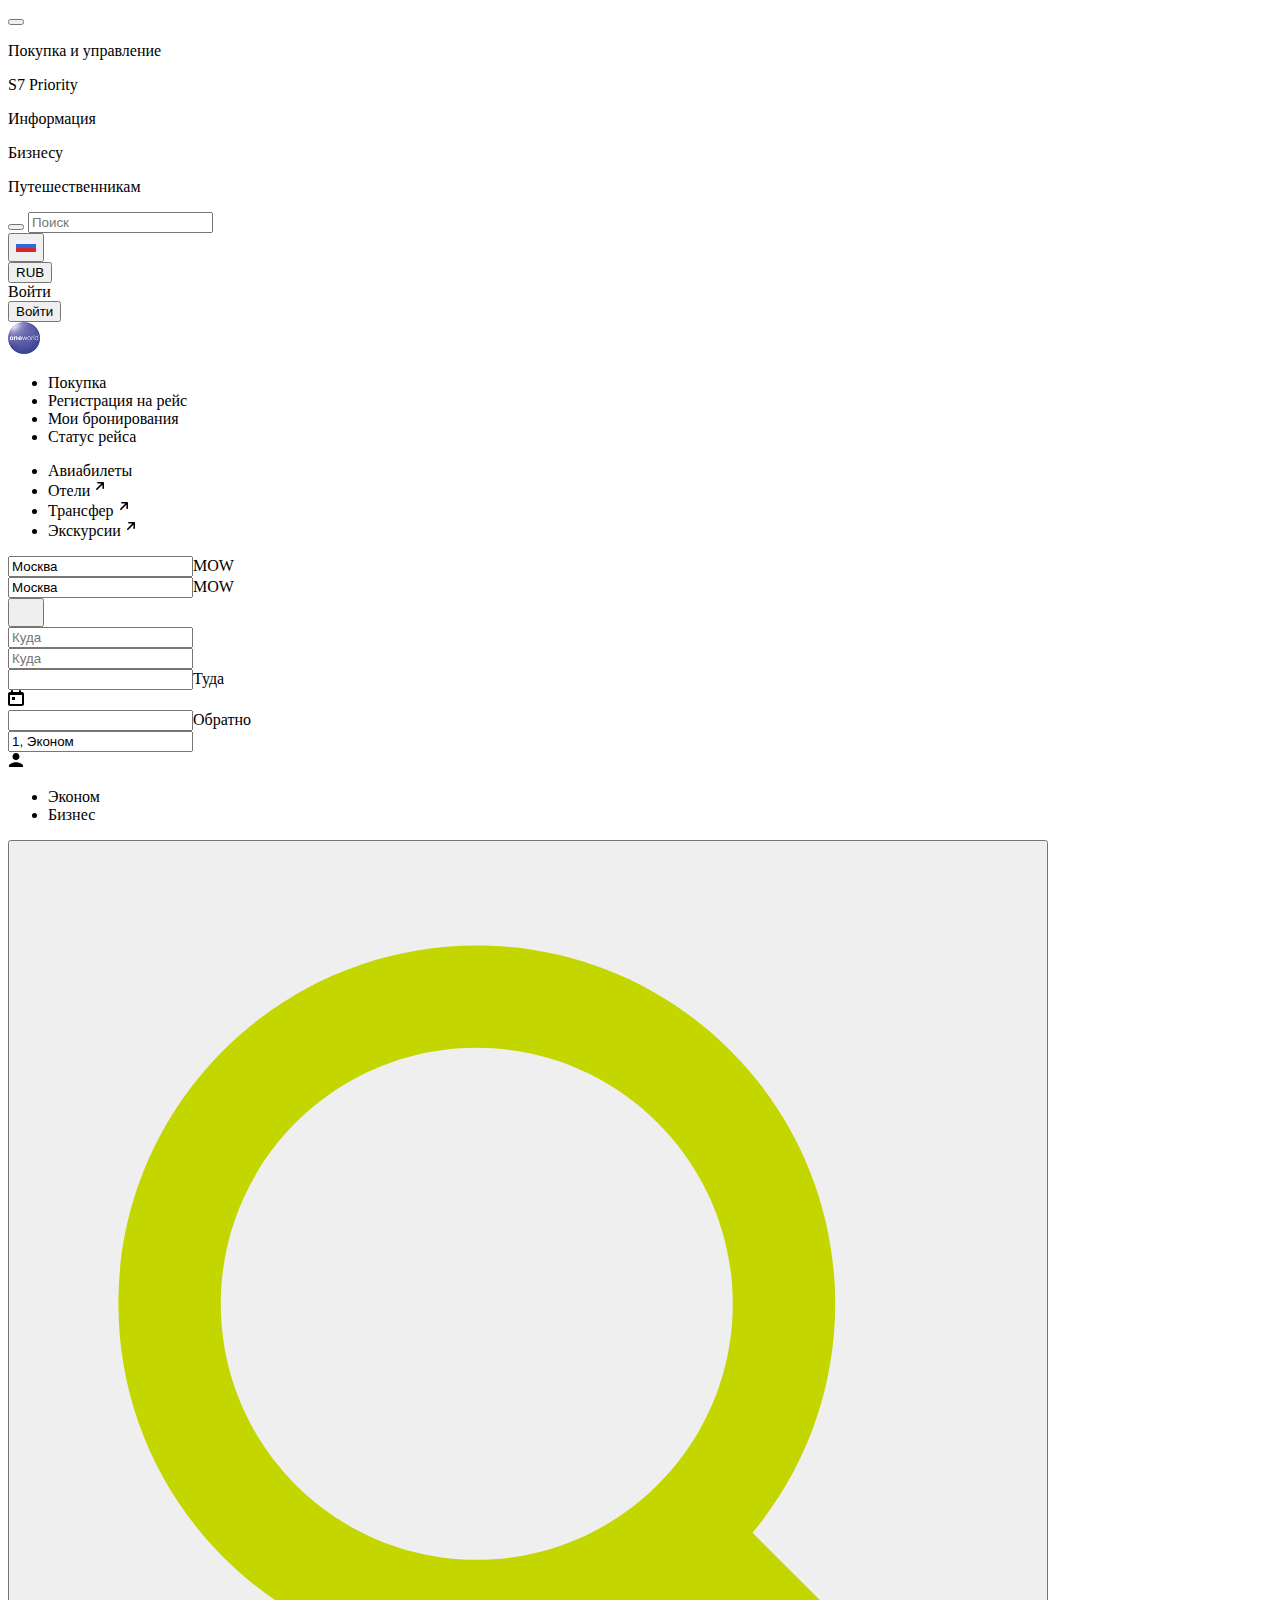
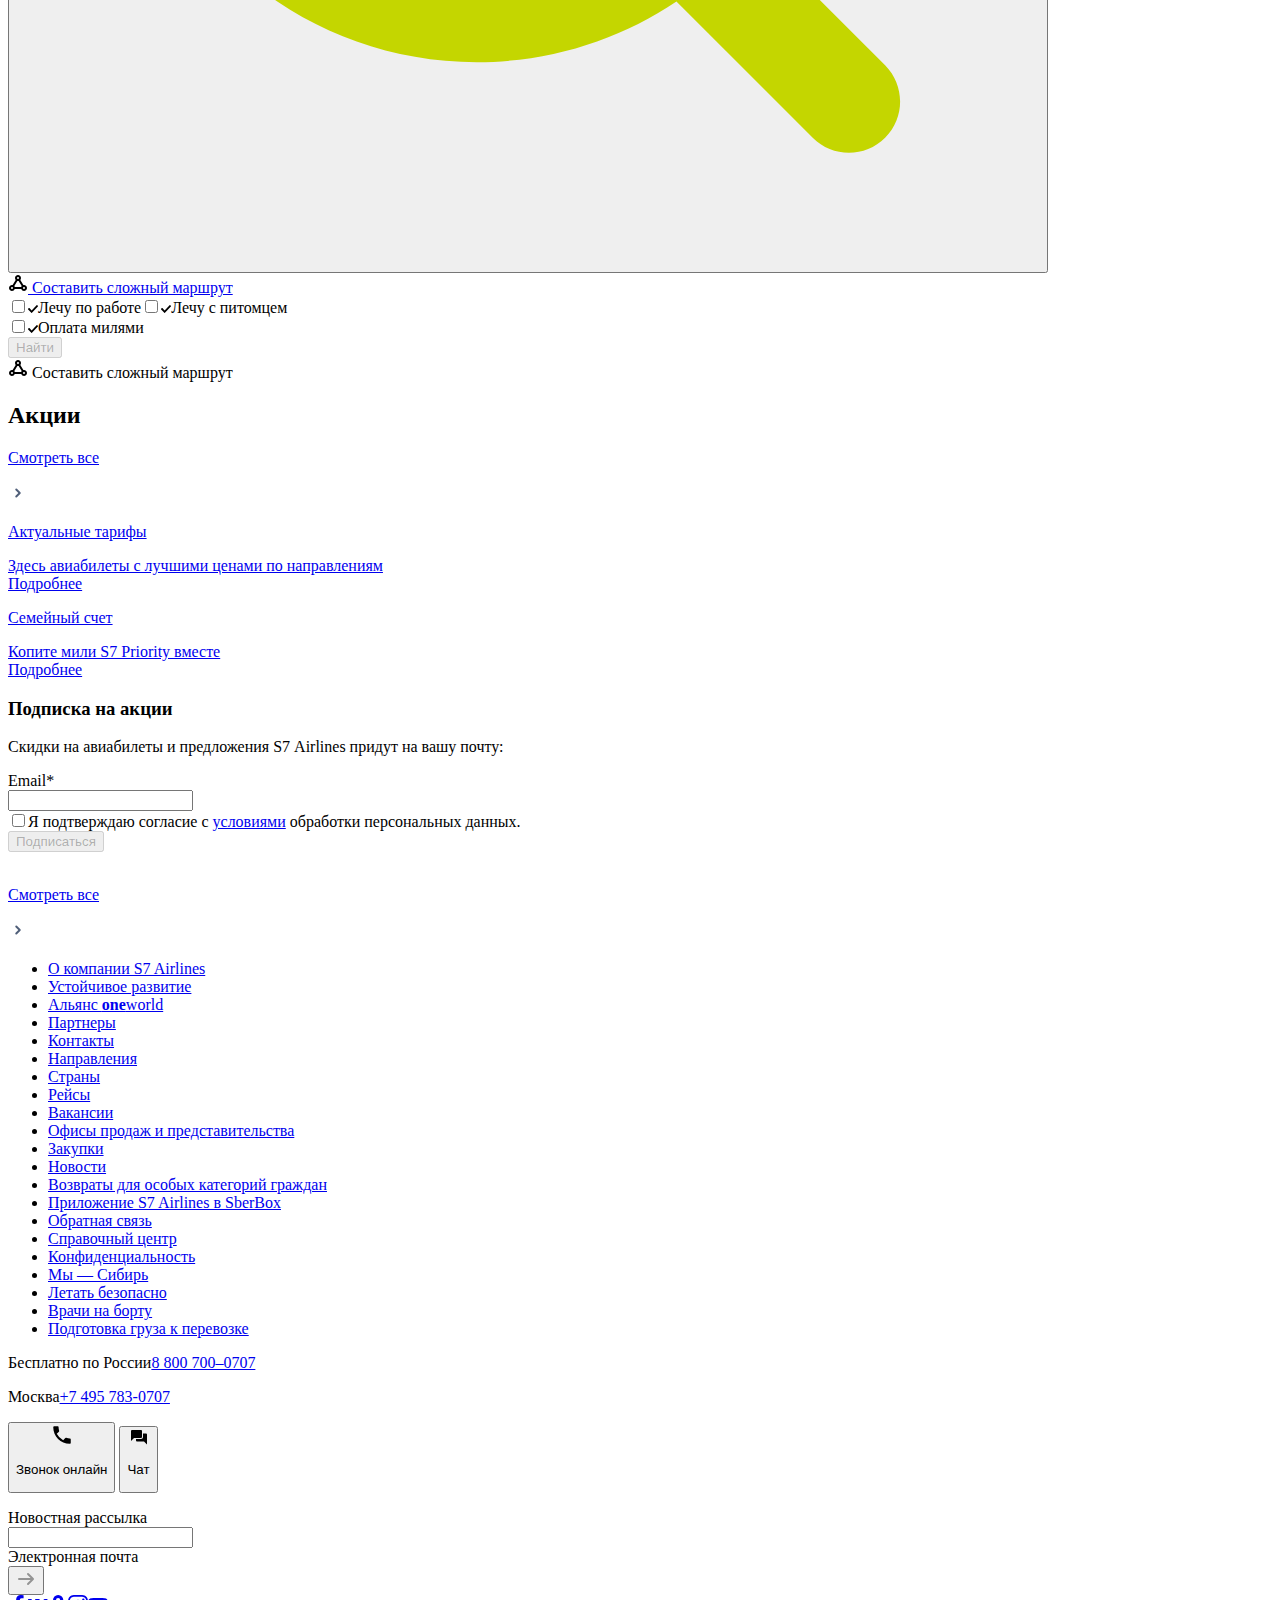
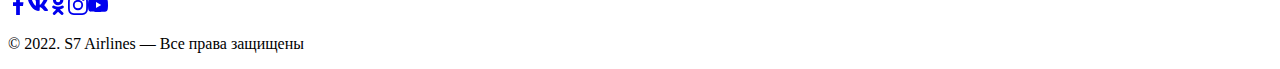
<file: src/main/resources/templates/index.html>
<!DOCTYPE html>
<html lang="en" xmlns:th="http://www.thymeleaf.org" xmlns:http="http://www.w3.org/1999/xhtml">

<head>
    <meta charset="UTF-8">
    <title>S7 Airlines by Kata</title>
    <link rel="shortcut icon" type="image/x-icon" th:href="@{/img/favicon.ico}"/>
    <link rel="stylesheet" type="text/css" th:href="@{/css/global.css}"/>
    <link rel="stylesheet" type="text/css" th:href="@{/css/mainpage.css}"/>
    <link rel="stylesheet" type="text/css" th:href="@{/css/app.css}"/>
    <link rel="stylesheet" type="text/css" th:href="@{/css/bot.css}"/>
    <link rel="stylesheet" type="text/css" th:href="@{/css/slider.css}"/>
    <link rel="stylesheet" type="text/css" th:href="@{/css/offers_block.css}"/>
    <meta name="viewport" content="width=device-width,initial-scale=1,shrink-to-fit=no,abstractApplicationUser-scalable=no">
</head>

<body style="min-height: inherit;">
<div id="root">
    <div class="App page">
        <div class="header-container">
            <div class="header-menu">
                <div class="container">
                    <div class="left">
                        <button class="menu-icon">
                            <span class="icon"></span>
                        </button>
                        <a class="logo-s7" href="index.html" title="Авиабилеты от S7 Airlines. Купить онлайн"></a>
                        <nav class="navigation">
                            <p class="nav-text"><span>Покупка и управление</span></p>
                            <p class="nav-text"><span>S7 Priority</span></p>
                            <p class="nav-text"><span>Информация</span></p>
                            <p class="nav-text"><span>Бизнесу</span></p>
                            <p class="nav-text"><span>Путешественникам</span></p>
                        </nav>
                    </div>
                    <div class="right">
                        <div class="search-form search-logo">
                            <div class="search-form__logo"></div>
                            <div class="search-form__mobile-select">
                                <form action="https://localhost:8888/search" class="search-form__form">
                                    <button class="search-form__submit" type="submit"></button>
                                    <input name="q" autocomplete="off" class="search-form__input" placeholder="Поиск"
                                           value="">
                                </form>
                            </div>
                            <div class="search-form__popover"></div>
                            <div class="search-form__popover_mobile"></div>
                        </div>
                        <div class="language-logo item">
                            <div class="DS__Popover__Popover DS__Popover__isMobileFixed">
                                <button type="button" class="DS__Popover__BtnContainer">
                                    <div class="DS__LanguageSelect__root">
                                        <div class="DS__LanguageSelect__button">
                                            <svg width="20" height="20" viewBox="0 0 20 20" fill="none">
                                                <path fill="#F1F3F8" d="M0 4h20v4H0z"></path>
                                                <path fill="#3367D6" d="M0 8h20v4H0z"></path>
                                                <path fill="#D22630" d="M0 12h20v4H0z"></path>
                                            </svg>
                                        </div>
                                    </div>
                                </button>
                            </div>
                        </div>
                        <div class="currency-logo">
                            <div class="DS__Popover__Popover DS__Popover__isMobileFixed">
                                <button type="button" class="DS__Popover__BtnContainer">
                                    <div class="DS__CurrencySelect__root">RUB</div>
                                </button>
                            </div>
                        </div>
                        <div class="login-form ">
                            <div class="login-form__select">Войти</div>
                            <div class="login-form__mobile-select">
                                <button class="btn login-form__open-button default-btn ">Войти</button>
                            </div>
                            <div class="login-form__popover">
                            </div>
                        </div>
                        <div></div>
                        <div class="logo-oneworld item">
                            <a class="" href="#" title="Альянс Oneworld">
                                <img width="32" height="32"
                                     src="[data-uri]"
                                     alt="OneWorld">
                            </a>
                        </div>
                    </div>
                </div>
            </div>

        </div>
        <div class="page-content" style="min-height: initial;">
            <div class="mainpage">
                <!--        МЕСТО СЛАЙДЕРА  -->
                <div class="mainpage-slider-wrapper">
                    <div class="main-slider__banner-container___1U6dr main-slider__mainpage-carousel___1ELIr" th:style="'background: url(/img/img_01.png)'">

                    </div>
                </div>
                <!--        ОКНО ПОИСКА БИЛЕТОВ -->
                <div class="mainpage-bot">
                    <div class="_2wRqi-Dt HnqBWxqa">
                        <ul class="_2wCVJsyn">
                            <li class="_25Nj7LXf _1T77MOCn" role="tab">Покупка</li>
                            <li class="_25Nj7LXf" role="tab">Регистрация на рейс</li>
                            <li class="_25Nj7LXf" role="tab">Мои бронирования</li>
                            <li class="_25Nj7LXf" role="tab">Статус рейса</li>
                        </ul>
                        <div class="_3vxsBP7v">
                            <div class="zCQuGUY7">
                                <div class="fTMw7MVc"></div>
                                <div class="IgP9Lsir">
                                    <ul class="A75sGA2n">
                                        <li class="_25h7No4L _37hzAnHH" role="tab">Авиабилеты</li>
                                        <li class="_25h7No4L _2-x8fJfd" role="tab">Отели
                                            <svg width="16" height="16" viewBox="0 0 16 16" fill="none" class="rVHnvb8W">
                                                <path fill-rule="evenodd" clip-rule="evenodd" d="M3.067 2.8a.8.8 0 01.8-.8H9.2a.8.8 0 01.8.8v5.333a.8.8 0 11-1.6 0V4.731L3.366 9.766a.8.8 0 01-1.132-1.132L7.27 3.6H3.867a.8.8 0 01-.8-.8z" fill="currentColor"></path>
                                            </svg>
                                        </li>
                                        <li class="_25h7No4L _2-x8fJfd" role="tab">Трансфер
                                            <svg width="16" height="16" viewBox="0 0 16 16" fill="none"
                                                 class="rVHnvb8W">
                                                <path fill-rule="evenodd" clip-rule="evenodd"
                                                      d="M3.067 2.8a.8.8 0 01.8-.8H9.2a.8.8 0 01.8.8v5.333a.8.8 0 11-1.6 0V4.731L3.366 9.766a.8.8 0 01-1.132-1.132L7.27 3.6H3.867a.8.8 0 01-.8-.8z"
                                                      fill="currentColor"></path>
                                            </svg>
                                        </li>
                                        <li class="_25h7No4L _2-x8fJfd" role="tab">Экскурсии
                                            <svg width="16" height="16" viewBox="0 0 16 16" fill="none"
                                                 class="rVHnvb8W">
                                                <path fill-rule="evenodd" clip-rule="evenodd"
                                                      d="M3.067 2.8a.8.8 0 01.8-.8H9.2a.8.8 0 01.8.8v5.333a.8.8 0 11-1.6 0V4.731L3.366 9.766a.8.8 0 01-1.132-1.132L7.27 3.6H3.867a.8.8 0 01-.8-.8z"
                                                      fill="currentColor"></path>
                                            </svg>
                                        </li>
                                    </ul>
                                </div>
                            </div>
                            <div class="_1YXwWzlF" id="bot-avia-js">
                                <form class="VMV4PIP2">
                                    <div class="_21sbWC6o" id="avia-controls">
                                        <div class="I5YTs3m2 _1kiOyM6J _361w4O7W _3Dbox2Ke">
                                            <div class="_1G-8inlW">
                                                <div><label
                                                        class="_2gBQjtZn TuPk5qeB _31Ft0Yn7 _35jdMK9A _1605ozhZ _2_piJ0Jp _3mh498_u sDZPTMsH _6AUfP-Nk _2VXqKGJZ TrU-Ts4n _3CFEopiy _1yJByOzm _1EeGlJBb _1rfy66XH _2G-XYnL7 _3LhrabYa _3n_DUhtS _3WT6dx7i _28IVP4Uf _1zrlazVu"><input
                                                        class="_1_1Rhm09" placeholder="Откуда" autocomplete="off"
                                                        data-test=""
                                                        value="Москва"><span
                                                        class="D_oa8YDU juEjHmlC">MOW</span></label></div>
                                            </div>
                                        </div>
                                        <div class="_3tCR_nWI _1f1ryyMK MqCuRL60 _3Dbox2Ke">
                                            <div class="_1VMzEETv">
                                                <div><label
                                                        class="_2gBQjtZn TuPk5qeB _31Ft0Yn7 _35jdMK9A _1605ozhZ _2_piJ0Jp _3mh498_u sDZPTMsH _6AUfP-Nk _2VXqKGJZ TrU-Ts4n _3CFEopiy _1yJByOzm _1EeGlJBb _1rfy66XH _2G-XYnL7 _3LhrabYa _3n_DUhtS _3WT6dx7i _28IVP4Uf _1zrlazVu"><input
                                                        class="_1_1Rhm09" placeholder="Откуда" autocomplete="off"
                                                        data-test=""
                                                        value="Москва"><span
                                                        class="D_oa8YDU juEjHmlC">MOW</span></label></div>
                                            </div>
                                        </div>
                                        <button class="_34NRHCCs _3DtvD63-">
                                            <svg class="_3QqWcI-d _3wusUrHy" width="20" height="20"
                                                 xmlns="http://www.w3.org/2000/svg">
                                                <g fill="none" fill-rule="evenodd">
                                                    <path d="M0 0h20v20H0z"></path>
                                                    <path d="M6.648 10.287a1 1 0 01.095 1.319l-.082.095L5.383 13H17a1 1 0 010 2H5.415l1.292 1.293a1 1 0 01-1.32 1.497l-.094-.083-3-3a1 1 0 01-.088-1.314l.082-.094 2.947-3a1 1 0 011.414-.012zm8.118-7.988l2.947 3a1 1 0 01-.006 1.408l-3 3a1 1 0 01-1.414-1.414L14.584 7H3a1 1 0 110-2h11.616l-1.277-1.3a1 1 0 011.427-1.4z"
                                                          class="_3KYkUQgg"></path>
                                                </g>
                                            </svg>
                                        </button>
                                        <div class="I5YTs3m2 _1kiOyM6J _361w4O7W _44IHwQM1">
                                            <div class="_1G-8inlW">
                                                <div><label
                                                        class="_2gBQjtZn TuPk5qeB _31Ft0Yn7 _3mh498_u sDZPTMsH _1cZkIPW2 _2_ojnm5s _37aZJARW _3CFEopiy _1yJByOzm _1EeGlJBb _1rfy66XH _2G-XYnL7 _3LhrabYa _3n_DUhtS _3WT6dx7i _28IVP4Uf _1zrlazVu"><input
                                                        class="_1_1Rhm09" placeholder="Куда" autocomplete="off"
                                                        data-test=""
                                                        value=""><span class="D_oa8YDU juEjHmlC"></span></label></div>
                                            </div>
                                        </div>
                                        <div class="_3tCR_nWI _1f1ryyMK MqCuRL60 _44IHwQM1">
                                            <div class="_1VMzEETv">
                                                <div><label
                                                        class="_2gBQjtZn TuPk5qeB _31Ft0Yn7 _3mh498_u sDZPTMsH _1cZkIPW2 _2_ojnm5s _37aZJARW _3CFEopiy _1yJByOzm _1EeGlJBb _1rfy66XH _2G-XYnL7 _3LhrabYa _3n_DUhtS _3WT6dx7i _28IVP4Uf _1zrlazVu"><input
                                                        class="_1_1Rhm09" placeholder="Куда" autocomplete="off"
                                                        data-test=""
                                                        value=""><span class="D_oa8YDU juEjHmlC"></span></label></div>
                                            </div>
                                        </div>
                                        <div class="_18TKAEyO _11jhO-VH">
                                            <div class="_1cD2Iyc6 _1Ta4j6hR _1tACkGx3 _3npr7eNs _24raRyxU"
                                                 data-test="input_component"><label class="_2Q1Q3T3Z">
                                                <div class="_3pBKKUE5"><input class="_1Zankvd6" readonly=""
                                                                              aria-required="false"
                                                                              data-test="input_component__input date-range-input "
                                                                              value=""><span
                                                        class="AfJS6A5g _1iuoRFXU">Туда</span></div>
                                                <i class="CvcVPWq1" data-test="input_component__icon">
                                                    <svg width="16" height="16" viewBox="0 0 16 16" fill="none">
                                                        <path fill-rule="evenodd" clip-rule="evenodd"
                                                              d="M4 10h3V7H4v3zm-2 4V5h12l.002 9H2zM14 2h-1V1a1 1 0 00-2 0v1H5V1a1 1 0 00-2 0v1H2C.897 2 0 2.897 0 4v10c0 1.103.897 2 2 2h12c1.103 0 2-.897 2-2V4c0-1.103-.897-2-2-2z"
                                                              fill="currentColor"></path>
                                                    </svg>
                                                </i></label></div>
                                            <div class="_1cD2Iyc6 _1Ta4j6hR _1tACkGx3 _3npr7eNs TGu7qrBL"
                                                 data-test="input_component"><label class="_2Q1Q3T3Z">
                                                <div class="_3pBKKUE5"><input class="_1Zankvd6" readonly=""
                                                                              aria-required="false"
                                                                              data-test="input_component__input date-range-input "
                                                                              value=""><span
                                                        class="AfJS6A5g _1iuoRFXU">Обратно</span></div>
                                            </label></div>
                                        </div>
                                        <div class="_2xFnBBmU _373YDRWN">
                                            <div class="_1cD2Iyc6 _1ZPFwwnn" data-test="input_component"><label
                                                    class="_2Q1Q3T3Z _2_evT-AF">
                                                <div class="_3pBKKUE5"><input class="_1Zankvd6" readonly=""
                                                                              aria-required="false"
                                                                              data-test="input_component__input amount_passengers_input "
                                                                              value="1, Эконом"><span
                                                        class="AfJS6A5g"></span>
                                                </div>
                                                <i class="CvcVPWq1" data-test="input_component__icon">
                                                    <svg width="16" height="16" viewBox="0 0 16 16" fill="none">
                                                        <path fill-rule="evenodd" clip-rule="evenodd"
                                                              d="M1 13.834c0-2.334 4.667-3.617 7-3.617 2.334 0 7 1.283 7 3.617V15H1v-1.166zM11.5 4.5C11.5 6.437 9.937 8 8 8a3.495 3.495 0 01-3.5-3.5C4.5 2.563 6.064 1 8 1c1.937 0 3.5 1.563 3.5 3.5z"
                                                              fill="currentColor"></path>
                                                    </svg>
                                                </i></label></div>
                                        </div>
                                        <label class="_2Tr_L2jH">
                                            <ul class="_1TwUaHJR _2K2i9K-K">
                                                <li class="_1JtK5SaH _3k8gxdS6"><span class="_2fjHNiXt">Эконом</span>
                                                </li>
                                                <li class="_1JtK5SaH"><span class="_2fjHNiXt">Бизнес</span></li>
                                            </ul>
                                        </label>
                                        <div class="_3bnnnpzx">
                                            <button data-test="avia-bot-submit"
                                                    class="DS__Button__root DS__Button__theme_b2c DS__Button__size_medium"
                                                    type="button"><span class="DS__Button__content"><svg
                                                    xmlns="http://www.w3.org/2000/svg" width="1024" height="1024"
                                                    viewBox="0 0 1024 1024" fill="#c4d600"><path
                                                    d="M736.531 689.775l132.583 132.583c19.995 19.995 19.995 52.413 0 72.408s-52.413 19.995-72.408 0l-136.27-136.27C603.383 796.832 534.704 819.2 460.8 819.2c-197.939 0-358.4-160.461-358.4-358.4s160.461-358.4 358.4-358.4c197.939 0 358.4 160.461 358.4 358.4 0 87.065-31.045 166.879-82.669 228.975zM460.8 716.8c141.385 0 256-114.615 256-256s-114.615-256-256-256-256 114.615-256 256 114.615 256 256 256z"></path></svg></span>
                                            </button>
                                        </div>
                                    </div>
                                    <div class="_3LWGa8l6">
                                        <div class="_18TKAEyO _391gvdvU"><a class="_1NLf8QUI"
                                                                            href="https://ibe.s7.ru/air?id=multiSearch&amp;amp;locale=ru"
                                                                            data-test="multi-search-link"><i
                                                class="rx0ITPMy">
                                            <svg width="20" height="20" viewBox="0 0 20 20">
                                                <path d="M16 16a1 1 0 1 1 0-2 1 1 0 0 1 0 2M4 16a1 1 0 1 1 0-2 1 1 0 0 1 0 2m6-12a1 1 0 1 1 0 2 1 1 0 0 1 0-2m-3.682 9.119l3.064-5.184a3 3 0 0 0 1.236 0l3.064 5.184c-.23.282-.407.605-.522.958H6.84a2.965 2.965 0 0 0-.522-.958M16 12c-.212 0-.419.023-.618.065l-3.064-5.184A2.97 2.97 0 0 0 13 5c0-1.654-1.346-3-3-3S7 3.346 7 5c0 .716.262 1.364.682 1.881l-3.064 5.184A3.004 3.004 0 0 0 1 15c0 1.654 1.346 3 3 3a3 3 0 0 0 2.792-1.923h6.416A3 3 0 0 0 16 18c1.654 0 3-1.346 3-3s-1.346-3-3-3"></path>
                                            </svg>
                                        </i><span class="_1MRQhNGq">Составить сложный маршрут</span></a></div>
                                        <div class="_2kWs8KEn"><label bottheme="Light"
                                                                      class="DS__Checkbox__root _3ZV3_LI1"><span
                                                class="DS__CheckboxBase__root DS__CheckboxBase__theme_b2c DS__Checkbox__checkbox zDhP6T4Z"><input
                                                class="DS__CheckboxBase__input" type="checkbox" value=""><span
                                                class="DS__CheckboxBase__box"><svg width="10" height="8"
                                                                                   viewBox="0 0 10 8"
                                                                                   fill="none"><path fill-rule="evenodd"
                                                                                                     clip-rule="evenodd"
                                                                                                     d="M.133 4.44a.506.506 0 010-.684l.643-.683a.437.437 0 01.642 0l2.219 2.392L8.58.14a.437.437 0 01.643 0l.643.684a.504.504 0 010 .682l-5.91 6.351a.437.437 0 01-.642 0L.133 4.44z"
                                                                                                     fill="currentColor"></path></svg></span></span><span
                                                class="DS__Checkbox__text"><span
                                                class="DS__TextBase__root DS__CssUtils__color_N900 DS__TextBase__size_m">Лечу по работе</span></span></label><label
                                                bottheme="Light" class="DS__Checkbox__root _3ZV3_LI1"><span
                                                class="DS__CheckboxBase__root DS__CheckboxBase__theme_b2c DS__Checkbox__checkbox zDhP6T4Z"><input
                                                class="DS__CheckboxBase__input" type="checkbox" value=""><span
                                                class="DS__CheckboxBase__box"><svg width="10" height="8"
                                                                                   viewBox="0 0 10 8"
                                                                                   fill="none"><path fill-rule="evenodd"
                                                                                                     clip-rule="evenodd"
                                                                                                     d="M.133 4.44a.506.506 0 010-.684l.643-.683a.437.437 0 01.642 0l2.219 2.392L8.58.14a.437.437 0 01.643 0l.643.684a.504.504 0 010 .682l-5.91 6.351a.437.437 0 01-.642 0L.133 4.44z"
                                                                                                     fill="currentColor"></path></svg></span></span><span
                                                class="DS__Checkbox__text"><span
                                                class="DS__TextBase__root DS__CssUtils__color_N900 DS__TextBase__size_m">Лечу с питомцем</span></span></label>
                                            <div class="_3H-W9nRK"><label class="DS__Checkbox__root"><span
                                                    class="DS__CheckboxBase__root DS__CheckboxBase__theme_b2c DS__Checkbox__checkbox _1kcE7Is8"><input
                                                    class="DS__CheckboxBase__input" type="checkbox" value="false"><span
                                                    class="DS__CheckboxBase__box"><svg width="10" height="8"
                                                                                       viewBox="0 0 10 8"
                                                                                       fill="none"><path
                                                    fill-rule="evenodd"
                                                    clip-rule="evenodd"
                                                    d="M.133 4.44a.506.506 0 010-.684l.643-.683a.437.437 0 01.642 0l2.219 2.392L8.58.14a.437.437 0 01.643 0l.643.684a.504.504 0 010 .682l-5.91 6.351a.437.437 0 01-.642 0L.133 4.44z"
                                                    fill="currentColor"></path></svg></span></span><span
                                                    class="DS__Checkbox__text"><span
                                                    class="DS__TextBase__root DS__CssUtils__color_N900 DS__TextBase__size_m">Оплата милями</span></span></label>
                                            </div>
                                        </div>
                                    </div>
                                    <div class="_3bnnnpzx _2y8lOxNk">
                                        <button data-test="avia-bot-submit"
                                                class="DS__Button__root DS__Button__theme_b2c DS__Button__size_large DS__Button__disabled"
                                                disabled="" type="submit"><span
                                                class="DS__Button__content"><span>Найти</span></span></button>
                                    </div>
                                    <div class="_18TKAEyO _2ulaouN-"><a class="_1NLf8QUI" data-test="multi-search-link"><i
                                            class="rx0ITPMy">
                                        <svg width="20" height="20" viewBox="0 0 20 20">
                                            <path d="M16 16a1 1 0 1 1 0-2 1 1 0 0 1 0 2M4 16a1 1 0 1 1 0-2 1 1 0 0 1 0 2m6-12a1 1 0 1 1 0 2 1 1 0 0 1 0-2m-3.682 9.119l3.064-5.184a3 3 0 0 0 1.236 0l3.064 5.184c-.23.282-.407.605-.522.958H6.84a2.965 2.965 0 0 0-.522-.958M16 12c-.212 0-.419.023-.618.065l-3.064-5.184A2.97 2.97 0 0 0 13 5c0-1.654-1.346-3-3-3S7 3.346 7 5c0 .716.262 1.364.682 1.881l-3.064 5.184A3.004 3.004 0 0 0 1 15c0 1.654 1.346 3 3 3a3 3 0 0 0 2.792-1.923h6.416A3 3 0 0 0 16 18c1.654 0 3-1.346 3-3s-1.346-3-3-3"></path>
                                        </svg>
                                    </i><span class="_1MRQhNGq">Составить сложный маршрут</span></a></div>
                                </form>
                            </div>
                        </div>
                    </div>
                </div>
                <!--        СЕКЦИЯ АКЦИЙ -->
                <div class="mainpage-holder">
                    <div class="mainpage__offers">
                        <section class="offers-block">
                            <div>
                                <div class="offers-block-header"><h2 class="offers-block-header-title">Акции</h2><a
                                        class="offers-block-link" href="#"><p
                                        class="offers-block-link-text">Смотреть все</p>
                                    <div class="offers-block-arrow">
                                        <svg width="20" height="20" xmlns="http://www.w3.org/2000/svg">
                                            <g id="Asset-Artboard-Page" stroke="none" stroke-width="1" fill="none"
                                               fill-rule="evenodd">
                                                <g id="icon-Common-/-16-/-ChevronRight" fill="#505F79">
                                                    <path d="M10 9.664l2.793 2.793a1 1 0 001.414-1.414l-3.5-3.5a1 1 0 00-1.414 0l-3.5 3.5a1 1 0 001.414 1.414L10 9.664z"
                                                          id="ChevronRight" transform="rotate(90 10 10)"></path>
                                                </g>
                                            </g>
                                        </svg>
                                    </div>
                                </a></div>
                                <div class="offers-block-holder">
                                    <div class="offers-block-item"><a href="/ru/offers/luchshie-predlozheniya-nedeli"
                                                                      class="card__card___1Nzae card__card-lg-s___lhrSl card__card-md-s___3kPhj card__card-offers___3f0AY offers-block-holder-item">
                                        <div class="card__card-img___oI_18"
                                             style="background-image: url(&quot;https://portal.s7cdn.online/S7WImageResizeService/webp/portal.s7cdn.online/S7PCabinService/media/97dbbc78-c0ec-44ae-bb97-7f8836fb6c91&quot;);"></div>
                                        <div class="card__card-info___2paYq">
                                            <div class="card__card-info-text___2NIsy"><p
                                                    class="card__card-title___2mrjG">Актуальные
                                                тарифы</p>
                                                <div class="LinesEllipsis  card__card-text___280pZ">
                                                    <div>Здесь авиабилеты с&nbsp;лучшими ценами по&nbsp;направлениям
                                                    </div>
                                                </div>
                                            </div>
                                            <span href="/ru/offers/luchshie-predlozheniya-nedeli"
                                               class="card__card-link___3uKnQ">Подробнее</span>
                                        </div>
                                    </a></div>
                                    <div class="offers-block-item"><a href="/ru/offers/semeynyy-schet"
                                                                      class="card__card___1Nzae card__card-lg-s___lhrSl card__card-md-s___3kPhj card__card-offers___3f0AY offers-block-holder-item">
                                        <div class="card__card-img___oI_18"
                                             style="background-image: url(&quot;https://portal.s7cdn.online/S7WImageResizeService/webp/portal.s7cdn.online/S7PCabinService/media/293bc24d-68cc-48f7-9747-00796775b949&quot;);"></div>
                                        <div class="card__card-info___2paYq">
                                            <div class="card__card-info-text___2NIsy"><p
                                                    class="card__card-title___2mrjG">Семейный
                                                счет</p>
                                                <div class="LinesEllipsis  card__card-text___280pZ">
                                                    <div>Копите мили S7&nbsp;Priority вместе</div>
                                                </div>
                                            </div>
                                            <span href="/ru/offers/semeynyy-schet" class="card__card-link___3uKnQ">Подробнее</span>
                                        </div>
                                    </a></div>

                                    <div class="offers-block-news-subscription">
                                        <form class="subscription-form subscription-form-compact"
                                              data-test="news-subscription">
                                            <div class="subscription-form-container-compact">
                                                <div class="subscription-form-container-compact-wrap"><h3
                                                        class="subscription-form-compact-title">Подписка на акции</h3>
                                                    <p class="subscription-form-compact-text">
                                                    <p><span style="background-color: initial;">Скидки на&nbsp;авиабилеты и&nbsp;предложения S7&nbsp;Airlines придут на&nbsp;вашу почту:</span>
                                                    </p></p>
                                                    <div class="subscription-form-fields">
                                                        <div class="subscription-form-email input-wrapper"
                                                             data-test="email-root">
                                                            <div style="position: relative;">
                                                                <div class="undefined input-placeholder">Email*</div>
                                                                <input class="input subscription-form-compact-email-input"
                                                                       type="text" name="email" data-test="email-field"
                                                                       autocomplete="true" value=""></div>
                                                        </div>
                                                        <div class="input-agreement-check"><label class="c011"><input
                                                                class="c012"
                                                                type="checkbox"
                                                                data-test="checkbox "><span
                                                                class="input-agreement-check-text">Я подтверждаю согласие с <a
                                                                href="https://www.s7.ru/about/confidentiality.dot"
                                                                target="_blank">условиями</a> обработки персональных данных.</span></label>
                                                        </div>
                                                        <button class="subscription-form-button" disabled="">
                                                            Подписаться
                                                        </button>
                                                        <div class="preloader preloader--hidden preloader--small">
                                                            <div class="preloader-overlay">&nbsp;</div>
                                                            <div class="preloader-wrapper">
                                                                <div class="preloader-spinner"></div>
                                                            </div>
                                                        </div>
                                                    </div>
                                                    <div class="subscription-form-error-container"></div>
                                                </div>
                                            </div>
                                        </form>
                                    </div>
                                </div>
                                <div class="offers-block-mobile"><a class="offers-block-link"
                                                                    href="https://www.s7.ru/ru/offers/"><p
                                        class="offers-block-link-text">Смотреть все</p>
                                    <div class="offers-block-arrow">
                                        <svg width="20" height="20" xmlns="http://www.w3.org/2000/svg">
                                            <g id="Asset-Artboard-Page" stroke="none" stroke-width="1" fill="none"
                                               fill-rule="evenodd">
                                                <g id="icon-Common-/-16-/-ChevronRight" fill="#505F79">
                                                    <path d="M10 9.664l2.793 2.793a1 1 0 001.414-1.414l-3.5-3.5a1 1 0 00-1.414 0l-3.5 3.5a1 1 0 001.414 1.414L10 9.664z"
                                                          id="ChevronRight" transform="rotate(90 10 10)"></path>
                                                </g>
                                            </g>
                                        </svg>
                                    </div>
                                </a></div>
                            </div>
                        </section>
                    </div>
                </div>
            </div>
        </div>
        <footer class="main-footer-white">
            <div class="main-footer">
                <div class="main-footer__top">
                    <ul class="main-footer__links">
                        <li class="main-footer__link"><a class="" href="#" title=""><span>О компании S7 Airlines</span></a>
                        </li>
                        <li class="main-footer__link"><a class="" href="#" title=""><span>Устойчивое развитие</span></a>
                        </li>
                        <li class="main-footer__link"><a class="" href="#"
                                                         title=""><span>Альянс <strong>one</strong>world</span></a>
                        </li>
                        <li class="main-footer__link"><a class="" href="#"
                                                         title=""><span>Партнеры</span></a></li>
                        <li class="main-footer__link"><a class="" href="#"
                                                         title=""><span>Контакты</span></a></li>
                        <li class="main-footer__link"><a class="" href="#"
                                                         title=""><span>Направления</span></a></li>
                        <li class="main-footer__link"><a class="" href="#" title=""><span>Страны</span></a>
                        </li>
                        <li class="main-footer__link"><a class="" href="#" title=""><span>Рейсы</span></a>
                        </li>
                        <li class="main-footer__link"><a class="" href="#"
                                                         title=""><span>Вакансии</span></a></li>
                        <li class="main-footer__link"><a class="" href="#"
                                                         title=""><span>Офисы продаж и представительства</span></a>
                        </li>
                        <li class="main-footer__link"><a class="" href="#"
                                                         title=""><span>Закупки</span></a></li>
                        <li class="main-footer__link"><a class="" href="#" title=""><span>Новости</span></a>
                        </li>
                        <li class="main-footer__link"><a class="" href="#" title=""><span>Возвраты для особых категорий&nbsp;граждан</span></a>
                        </li>
                        <li class="main-footer__link"><a class="" href="#"
                                                         title=""><span>Приложение S7 Airlines в SberBox</span></a>
                        </li>
                        <li class="main-footer__link"><a class="" href="#" title=""><span>Обратная связь</span></a>
                        </li>
                        <li class="main-footer__link"><a class="" href="#" title=""><span>Справочный центр</span></a>
                        </li>
                        <li class="main-footer__link"><a class="" href="#" title=""><span>Конфиденциальность </span></a>
                        </li>
                        <li class="main-footer__link"><a class="" href="#"
                                                         title=""><span>Мы — Сибирь</span></a></li>
                        <li class="main-footer__link"><a class="" href="#"
                                                         title=""><span>Летать безопасно</span></a></li>
                        <li class="main-footer__link"><a class="" href="#" title=""><span>Врачи на борту</span></a>
                        </li>
                        <li class="main-footer__link"><a class="" href="#"
                                                         title=""><span>Подготовка груза к перевозке</span></a></li>
                    </ul>
                    <div class="main-footer__phones "><p class="main-footer__tollfree-line"><span
                            class="main-footer__tollfree">Бесплатно по России</span><span
                            class="main-footer__tollfree-phone"><a href="tel:88007000707">8 800 700–0707</a></span></p>
                        <p class="main-footer__tollfree-line"><span class="main-footer__tollfree">Москва</span><a
                                class="main-footer__tollfree-phone" href="tel:+74957830707">+7 495 783-0707</a></p>
                        <p class="main-footer__online-services">
                            <button class="main-footer__online-action">
                            <span class="DS__IconRound__root">
                                <svg width="20" height="20" viewBox="0 0 16 16" fill="none" class="root">
                                    <path fill-rule="evenodd" clip-rule="evenodd"
                                          d="M3.816 7.059a11.742 11.742 0 005.125 5.125l1.711-1.71a.78.78 0 01.794-.195 8.835 8.835 0 002.776.443c.43 0 .778.348.778.778v2.722c0 .43-.348.778-.778.778C6.92 15 1 9.08 1 1.778A.778.778 0 011.778 1H4.5c.43 0 .778.348.778.778 0 .972.155 1.905.443 2.776a.78.78 0 01-.194.794l-1.711 1.71z"
                                          fill="currentColor">
                                    </path>
                                </svg>
                            </span>
                        <p>Звонок онлайн</p>
                        </button>
                        <button class="main-footer__online-action">
                            <span class="DS__IconRound__root">
                                <svg width="16" height="16" viewBox="0 0 16 16" fill="none" class="root">
                                    <path fill-rule="evenodd" clip-rule="evenodd"
                                          d="M11 8V2a1 1 0 00-1-1H1a1 1 0 00-1 1v10l3-3h7a1 1 0 001-1zm5-2.5v10l-3-3H6a1 1 0 01-1-1V10h5c1.103 0 2-.898 2-2V4.5h3a1 1 0 011 1z"
                                          fill="currentColor">
                                    </path>
                                </svg>
                            </span>
                            <p>Чат</p>
                        </button>
                        </p>
                    </div>
                    <div class="main-footer__subscribe">
                        <div class="main-footer__email">Новостная рассылка</div>
                        <form class="main-footer__subscribe-form"><label class=" input-wrapper   ">
                            <div style="position: relative;"><input class="input" type="text" autocomplete="off"
                                                                    data-test="input-field" value="">
                                <div class="input-placeholder">Электронная почта</div>
                                <button class="input__email">
                                    <svg xmlns="http://www.w3.org/2000/svg" width="20" height="20" viewBox="0 0 20 20">
                                        <g fill="none" fill-rule="evenodd">
                                            <path d="M0 0h20v20H0z"></path>
                                            <path fill="#000" fill-opacity=".38"
                                                  d="M17.707 9.293l-5-5a.999.999 0 1 0-1.414 1.414L14.586 9H3a1 1 0 1 0 0 2h11.586l-3.293 3.293a.999.999 0 1 0 1.414 1.414l5-5a.999.999 0 0 0 0-1.414"></path>
                                        </g>
                                    </svg>
                                </button>
                            </div>
                        </label></form>
                    </div>
                </div>
                <div class="main-footer__bottom">
                    <div class="main-footer__bottom-content">
                        <div class="main-footer__social"><a href="https://www.facebook.com/S7AirlinesOfficial"
                                                            target="_blank" rel="noopener noreferrer"
                                                            class="main-footer__social-link" aria-label="Facebook"><span
                                class="main-footer__social-icon"><svg width="20" height="20" viewBox="0 0 20 20"
                                                                      fill="none" class="root"><path fill-rule="evenodd"
                                                                                                     clip-rule="evenodd"
                                                                                                     d="M11.873 20v-9.123h3.121l.468-3.555h-3.59v-2.27c0-1.03.292-1.731 1.797-1.731h1.92V.14A26.149 26.149 0 0012.79 0c-2.766 0-4.66 1.657-4.66 4.7v2.622H5v3.555h3.13V20h3.743z"
                                                                                                     fill="currentColor"></path></svg></span></a><a
                                href="https://vk.com/s7airlines" target="_blank" rel="noopener noreferrer"
                                class="main-footer__social-link" aria-label="VK"><span class="main-footer__social-icon"><svg
                                width="20" height="20" viewBox="0 0 20 20" fill="none" class="root"><path
                                fill-rule="evenodd" clip-rule="evenodd"
                                d="M19.541 4.804c.14-.463 0-.804-.662-.804h-2.188c-.556 0-.812.294-.951.619 0 0-1.113 2.712-2.69 4.474-.51.51-.741.672-1.02.672-.138 0-.34-.162-.34-.626V4.804c0-.556-.161-.804-.625-.804H7.627c-.348 0-.557.258-.557.503 0 .527.788.649.87 2.133v3.222c0 .706-.128.834-.406.834-.742 0-2.546-2.724-3.617-5.841-.21-.606-.42-.851-.979-.851H.75C.125 4 0 4.294 0 4.619c0 .58.742 3.454 3.454 7.255 1.808 2.596 4.355 4.004 6.673 4.004 1.391 0 1.563-.313 1.563-.851v-1.962c0-.625.132-.75.572-.75.325 0 .881.162 2.18 1.414 1.483 1.483 1.727 2.149 2.562 2.149h2.188c.625 0 .938-.313.757-.93-.197-.614-.905-1.506-1.845-2.564-.51-.603-1.275-1.252-1.507-1.576-.324-.417-.232-.603 0-.974 0 0 2.666-3.755 2.944-5.03z"
                                fill="currentColor"></path></svg></span></a><a href="https://ok.ru/s7airlines"
                                                                               target="_blank" rel="noopener noreferrer"
                                                                               class="main-footer__social-link"
                                                                               aria-label="Odnoklassniki"><span
                                class="main-footer__social-icon"><svg width="20" height="20" viewBox="0 0 20 20"
                                                                      fill="none" class="root"><path fill-rule="evenodd"
                                                                                                     clip-rule="evenodd"
                                                                                                     d="M13.536 10.833a1.41 1.41 0 011.763 2.198c-.066.053-1.31 1.036-3.384 1.458l3.132 3.104a1.41 1.41 0 01-1.992 1.995l-3.04-2.96-2.762 2.94a1.405 1.405 0 01-1.992.037 1.41 1.41 0 01-.037-1.992l2.973-3.107c-2.133-.413-3.428-1.421-3.494-1.475a1.41 1.41 0 011.763-2.198c.013.01 1.367 1.027 3.549 1.029 2.182-.002 3.508-1.019 3.52-1.03zM10.086 0a5.183 5.183 0 11-.001 10.365 5.183 5.183 0 010-10.365zm0 3.04a2.142 2.142 0 100 4.285 2.142 2.142 0 000-4.285z"
                                                                                                     fill="currentColor"></path></svg></span></a><a
                                href="https://www.instagram.com/s7airlines/" target="_blank" rel="noopener noreferrer"
                                class="main-footer__social-link" aria-label="Instagram"><span
                                class="main-footer__social-icon"><svg width="20" height="20" viewBox="0 0 20 20"
                                                                      fill="none" class="root"><path fill-rule="evenodd"
                                                                                                     clip-rule="evenodd"
                                                                                                     d="M8.969 0h2.054c1.8.003 2.18.018 3.095.06 1.064.048 1.79.217 2.426.464a4.901 4.901 0 011.771 1.153 4.9 4.9 0 011.153 1.77c.247.637.416 1.363.465 2.427.043.952.057 1.326.06 3.327v1.59c-.003 2.001-.017 2.375-.06 3.327-.049 1.064-.218 1.79-.465 2.426a5.112 5.112 0 01-2.924 2.924c-.635.247-1.362.416-2.426.465-.952.043-1.325.057-3.327.06h-1.59c-2.001-.003-2.374-.017-3.326-.06-1.064-.049-1.791-.218-2.427-.465a4.9 4.9 0 01-1.77-1.153 4.9 4.9 0 01-1.154-1.77c-.247-.637-.416-1.363-.464-2.427-.042-.914-.057-1.295-.06-3.095V8.97c.003-1.8.018-2.18.06-3.095.048-1.064.217-1.79.464-2.426a4.9 4.9 0 011.153-1.77A4.9 4.9 0 013.447.523C4.085.277 4.81.108 5.876.06 6.788.018 7.168.003 8.969 0zm2.069 1.801H8.954c-1.738.003-2.1.017-2.999.058-.974.044-1.504.207-1.856.344-.434.16-.827.416-1.15.748a3.097 3.097 0 00-.747 1.15c-.137.352-.3.88-.344 1.856C1.81 7.01 1.8 7.327 1.8 9.997c0 2.669.01 2.985.059 4.039.044.975.207 1.504.344 1.856.16.434.416.827.748 1.15.322.332.715.587 1.15.747.351.137.88.3 1.855.345.937.042 1.291.055 3.233.058h1.614c1.942-.003 2.296-.016 3.233-.058.974-.045 1.504-.208 1.856-.345a3.31 3.31 0 001.897-1.897c.137-.352.3-.881.345-1.856.044-.976.056-1.32.058-3.484V9.44c-.002-2.164-.014-2.507-.058-3.483-.045-.975-.208-1.504-.345-1.857a3.098 3.098 0 00-.748-1.15 3.098 3.098 0 00-1.149-.747c-.352-.137-.882-.3-1.856-.344-.898-.041-1.26-.055-2.998-.058zM9.995 4.863a5.133 5.133 0 110 10.267 5.133 5.133 0 010-10.267zm0 1.8a3.332 3.332 0 100 6.665 3.332 3.332 0 000-6.664zm5.336-3.203a1.2 1.2 0 110 2.4 1.2 1.2 0 010-2.4z"
                                                                                                     fill="currentColor"></path></svg></span></a><a
                                href="https://www.youtube.com/abstractApplicationUser/S7Group" target="_blank" rel="noopener noreferrer"
                                class="main-footer__social-link" aria-label="YouTube"><span
                                class="main-footer__social-icon"><svg width="20" height="20" viewBox="0 0 20 20"
                                                                      fill="none" class="root"><path fill-rule="evenodd"
                                                                                                     clip-rule="evenodd"
                                                                                                     d="M10.046 3c.568.001 6.292.021 7.78.428.856.23 1.531.906 1.762 1.763.411 1.502.412 4.566.412 4.811v.05c-.002.353-.025 3.306-.412 4.777a2.506 2.506 0 01-1.763 1.762c-1.471.387-7.09.41-7.76.412h-.13c-.668-.001-6.274-.026-7.76-.428a2.506 2.506 0 01-1.763-1.763C.025 13.357.002 10.391 0 10.036v-.07c.001-.352.025-3.305.412-4.775a2.557 2.557 0 011.763-1.78c1.486-.39 7.21-.41 7.78-.411h.09zm-2.04 4.003V13l5.206-2.998-5.206-2.999z"
                                                                                                     fill="currentColor"></path></svg></span></a>
                        </div>
                        <div class="main-footer__apps"><a
                                href="https://click.google-analytics.com/redirect?tid=UA-30023455-1&amp;url=https%3A%2F%2Fitunes.apple.com%2Fru%2Fapp%2Fs7-airlines%2Fid552920434&amp;aid=ru.s7.s7app&amp;idfa=%{idfa}&amp;cs=portal&amp;cm=badge&amp;cn=app_download"
                                class="main-footer__app main-footer__app_apple main-footer__app_apple_ru"
                                rel="noopener noreferrer" target="_blank"></a><a
                                href="https://play.google.com/store/apps/details?id=ru.s7.android&amp;referrer=utm_source%3Dportal%26utm_medium%3Dbadge%26utm_campaign%3Dapp_download"
                                class="main-footer__app main-footer__app_google main-footer__app_google_ru"
                                rel="noopener noreferrer" target="_blank"></a><a
                                href="https://appgallery.huawei.com/#/app/C101255277"
                                class="main-footer__app main-footer__app_huawei main-footer__app_huawei_ru"
                                rel="noopener noreferrer" target="_blank"></a></div>
                        <p class="main-footer__copyright">© 2022. S7 Airlines — Все пpава защищены</p></div>
                </div>
            </div>
        </footer>
    </div>
</div>
</body>
</html>
</file>
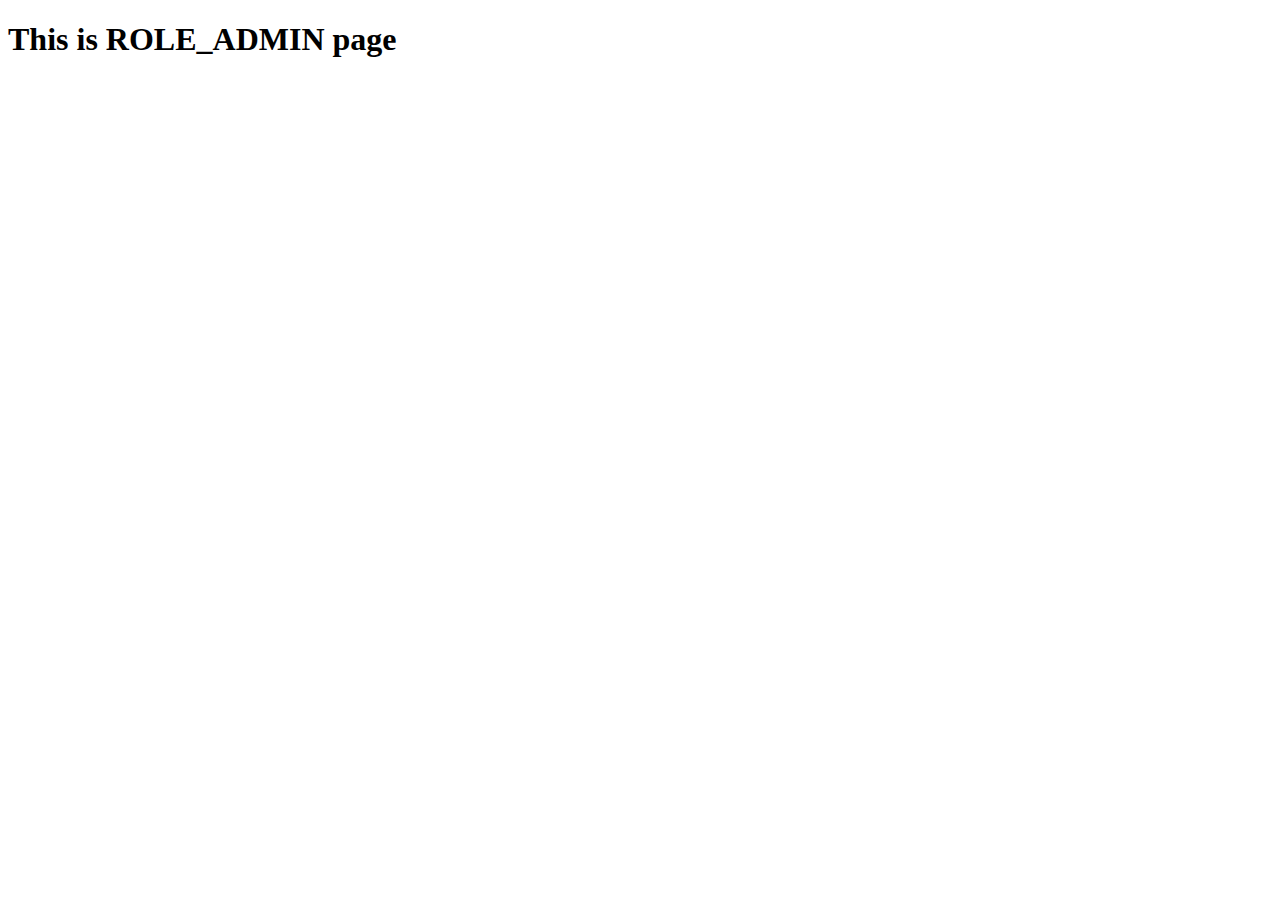
<file: src/main/resources/templates/AfterLoginAdminRedirect.html>
<!DOCTYPE html>
<html lang="en" xmlns:th="http://www.thymeleaf.org">

<head>
    <meta charset="UTF-8">
    <title>S7 Airlines Main Page</title>
    <link rel="shortcut icon" type="image/x-icon" th:href="@{/img/favicon.ico}"/>
</head>
<body>
<h1>This is ROLE_ADMIN page</h1>
</body>
</html>
</file>
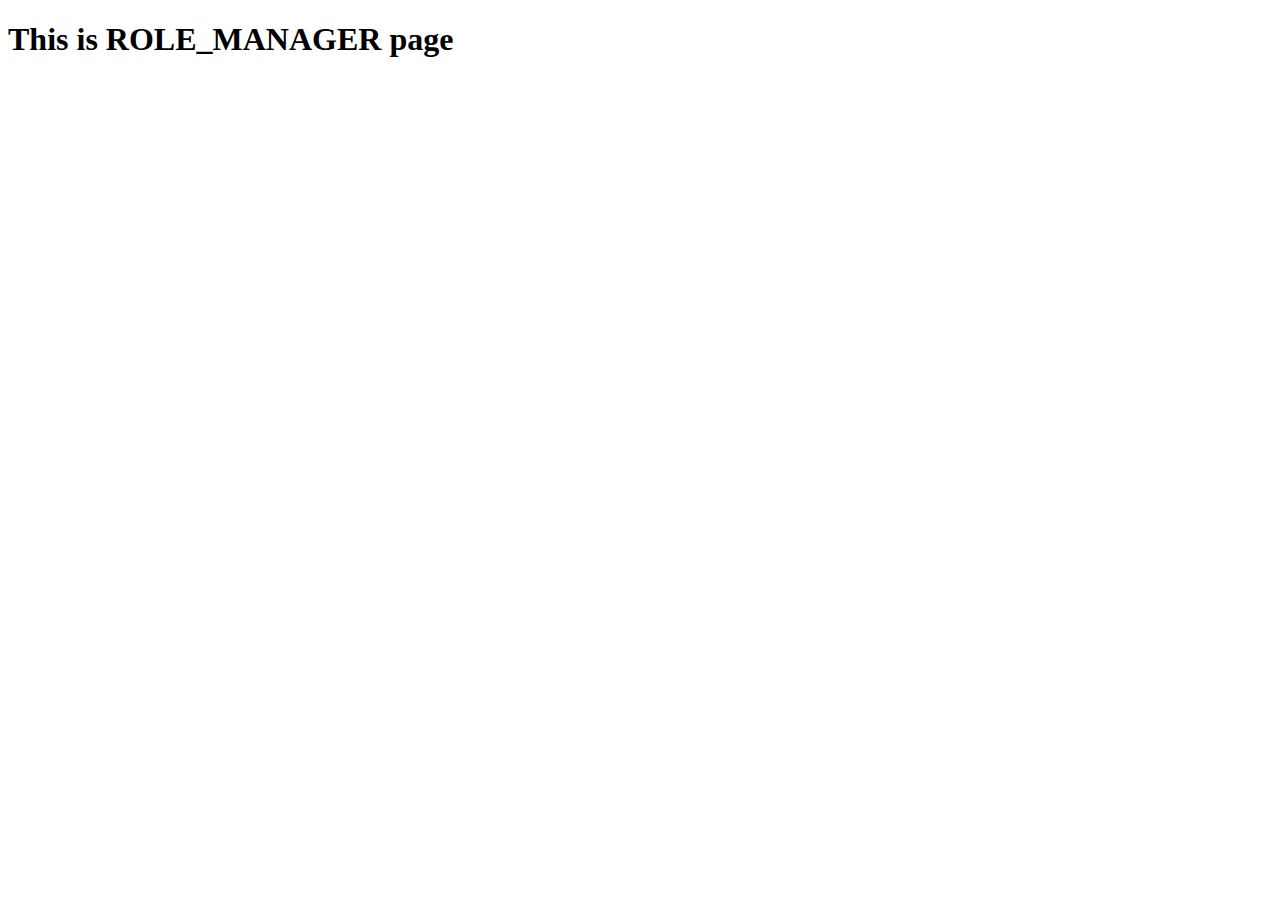
<file: src/main/resources/templates/AfterLoginManagerRedirect.html>
<!DOCTYPE html>
<html lang="en" xmlns:th="http://www.thymeleaf.org">

<head>
    <meta charset="UTF-8">
    <title>S7 Airlines Main Page</title>
    <link rel="shortcut icon" type="image/x-icon" th:href="@{/img/favicon.ico}"/>
</head>
<body>
<h1>This is ROLE_MANAGER page</h1>
</body>
</html>
</file>
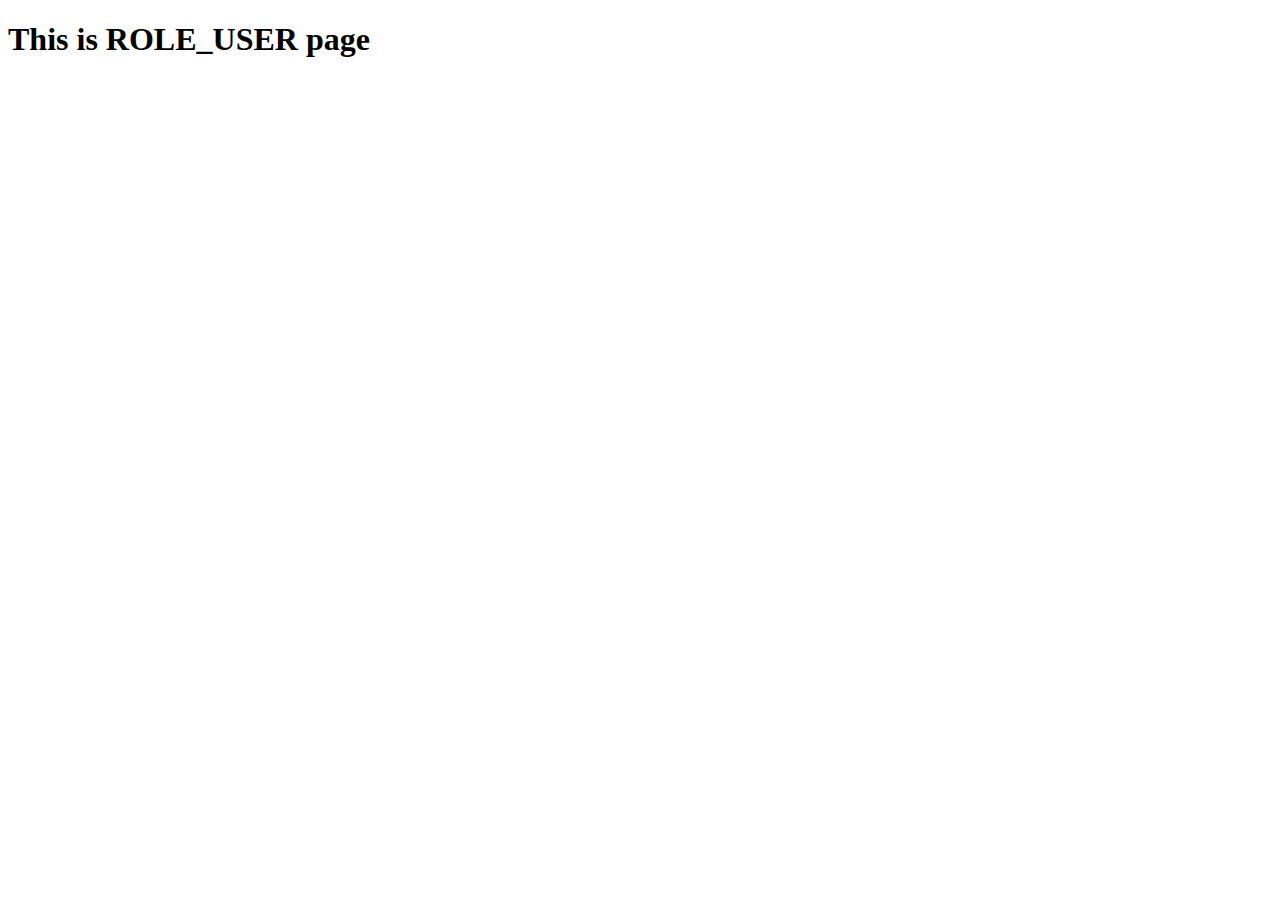
<file: src/main/resources/templates/AfterLoginUserRedirect.html>
<!DOCTYPE html>
<html lang="en" xmlns:th="http://www.thymeleaf.org">

<head>
    <meta charset="UTF-8">
    <title>S7 Airlines Main Page</title>
    <link rel="shortcut icon" type="image/x-icon" th:href="@{/img/favicon.ico}"/>
</head>
<body>
<h1>This is ROLE_USER page</h1>
</body>
</html>
</file>
